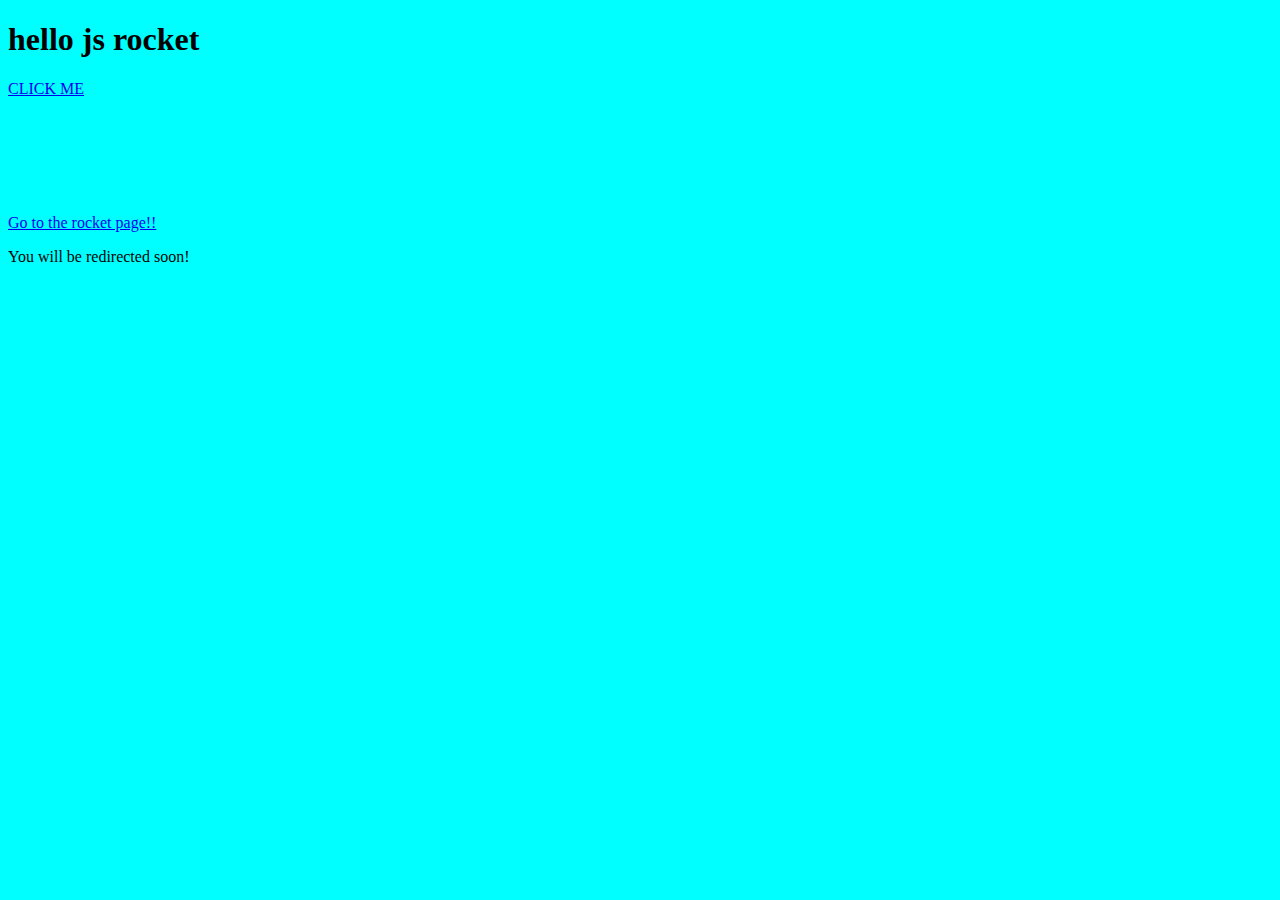
<file: index.html>
<!DOCTYPE html>
<html>
<head>
	<title>JS Rocket</title>
	<script type="text/javascript" src="js/script.js"></script>
	<link rel="stylesheet" type="text/css"
	 href="css/style.css">
</head>
<body>
	<h1>hello js rocket</h1>
	<a href="#" onclick="doCoolStuff();">
	CLICK ME</a>

	<div class="cool" id="cool">
		<p>Hello I'm cool</p>
	</div>

	<a href="rocket.html">Go to the rocket page!!</a>
	<p>You will be redirected soon!</p>
</body>
</html>
</file>
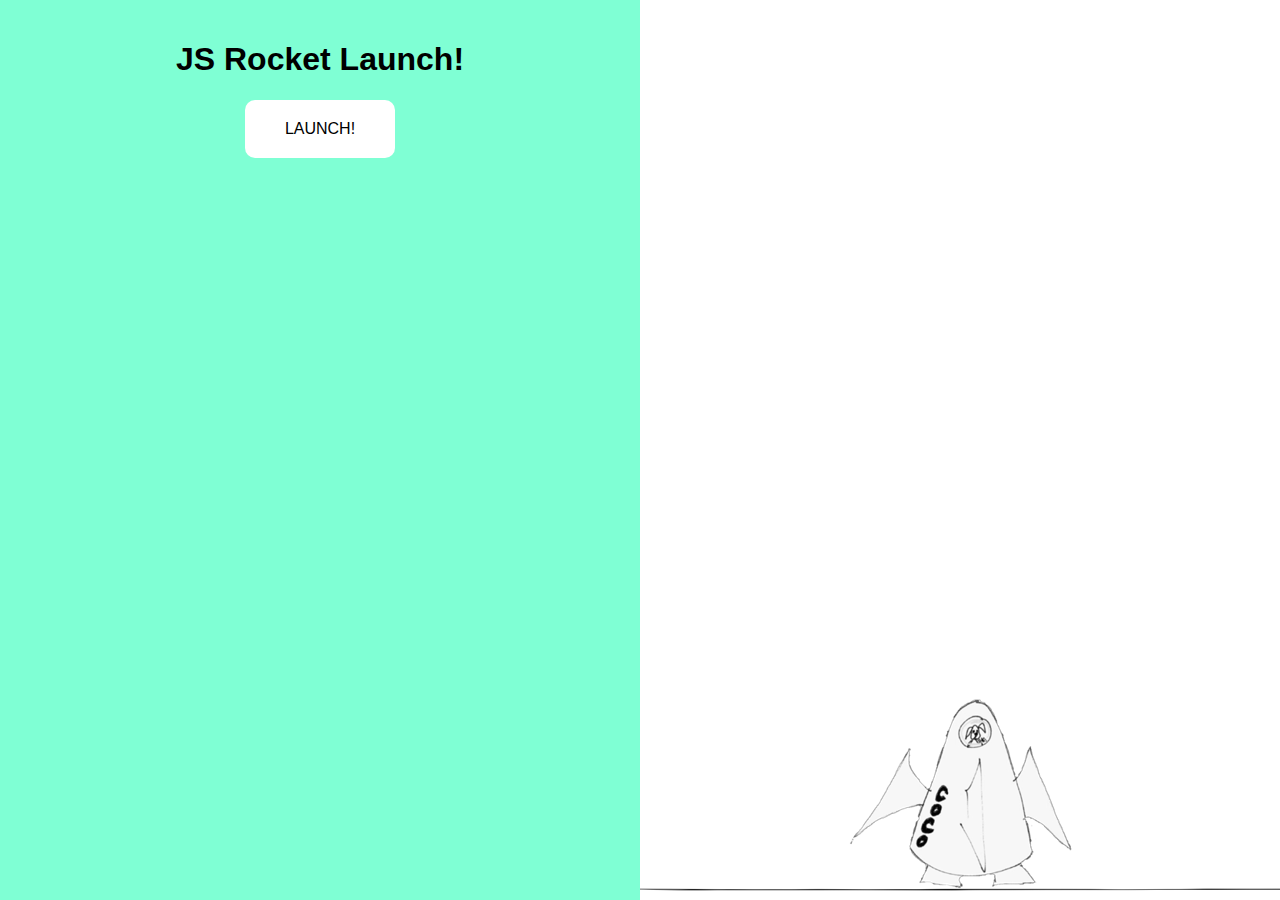
<file: rocket.html>
<!DOCTYPE html>
<html>
<head>
	<title>Rocket Launch Sequence!</title>
	<link rel="stylesheet" type="text/css" href="css/rocket.css">
	<script type="text/javascript" src="js/rocket.js"></script>
</head>
<body class="body-state1">
	<div class="left">
		<div class="interface state1">
			<h1>JS Rocket Launch!</h1>
			<a href="#" class="button" onclick="changeState(2);">Launch!</a>
		</div>
		<div class="interface state2">
			<h1 id="countdown">10</h1>
			<a href="#" onclick="changeState(1);">Abort!</a>
		</div>
		<div class="interface state3">
			<h1>Lift Off!</h1>
		</div>
		<div class="interface state4">
			<h1>Well Done!</h1>
			<a href="#" class="button" onclick="changeState(1);">Do it again!</a>
		</div>
		<div class="interface state5">
			<h1>Oh No!!!</h1>
			<a href="#" class="button" onclick="changeState(1);">Try again!</a>
		</div>
	</div>
	<div class="right">
		<div class = "ground"></div>
		<div class ="rocket"></div>
		<div class = "nervous" id="nervous"></div>
		<div class = "excited" id="excited"></div>
	</div>

</body>
</html>
</file>
<file: css/style.css>
body{
	background-color: cyan;
}

.cool{
	visibility: hidden;
	width: 100px;
	height: 100px;
	background-color: green;
	transition: background-color 2s;
}

.cool.red{
	visibility: visible;
	background-color: red;
}
</file>
<file: css/rocket.css>
body{
	font-family: 'helvetca', 'arial', sans-serif;
}


.left{
	background-color: aquamarine;
	position: fixed;
	width: 50%;
	height: 100%;
	top: 0;
	left: 0;
}

.right{
	background-color: white;
	position: fixed;
	width: 50%;
	height: 100%;
	top: 0;
	right: 0;
}

.interface{
	text-align: center;
	padding: 20px;

}

a.button{
	display: inline-block;
	background-color: white;
	color: black;
	padding: 20px 40px;
	text-decoration: none;
	border-radius: 10px;
	text-transform: uppercase;
	transition: color 300ms;
}

a:hover{
	color: red;
}

.ground{
	background: url('../img/ground.png') no-repeat center center;
	position: absolute;
	bottom: 2px;
	left: 0;
	width: 100%;
	height: 19px;

}

.rocket{
	position: absolute;
	left: 50%;
	bottom: -23px;
	width: 247px;
	height: 225px;
	margin-left: -112.5px;
	background: url('../img/rocket-stage1.png') no-repeat 0 0;
	transition: bottom 10000ms;
}

.nervous{
	position: absolute;
	bottom: 150px;
	left: 50%;
	background: url('../img/nervous.png') no-repeat 0 0;
	width: 185px;
	height: 86px;
	margin-left: 35px;
	display: none;
}
.nervous.show
{
	display:block;
}

.excited{
	position: absolute;
	bottom: 160px;
	left: 50%;
	background: url('../img/excited.png') no-repeat 0 0;
	width: 185px;
	height: 88px;
	margin-left: -225px;
	display: none;
}

.excited.show{
	display:block;
}
/* rocket bg image */
body.body-state2 .rocket{
	background-image: url('../img/rocket-stage2.gif');
}
body.body-state3 .rocket,
body.body-state4 .rocket{
	background-image: url('../img/rocket-stage3.gif');
}
body.body-state5 .rocket{
	background-image: url('../img/Boom.png');
	width: 200px;
	height: 150px;
	margin-left: -100px;
}

body.body-state1 .rocket{
	transition: none;
}



body.body-state3 .rocket,
body.body-state4 .rocket{
	bottom: 1200px;
}

.state1,
.state2,
.state3,
.state4,
.state5{
	display: none;
}

body.body-state1 .state1{display: block;}
body.body-state2 .state2{display: block;}
body.body-state3 .state3{display: block;}
body.body-state4 .state4{display: block;}
body.body-state5 .state5{display: block;}


.rocket.flying{
	bottom: 1000px;
}

a{
	
}

a.button{
	
}
</file>
